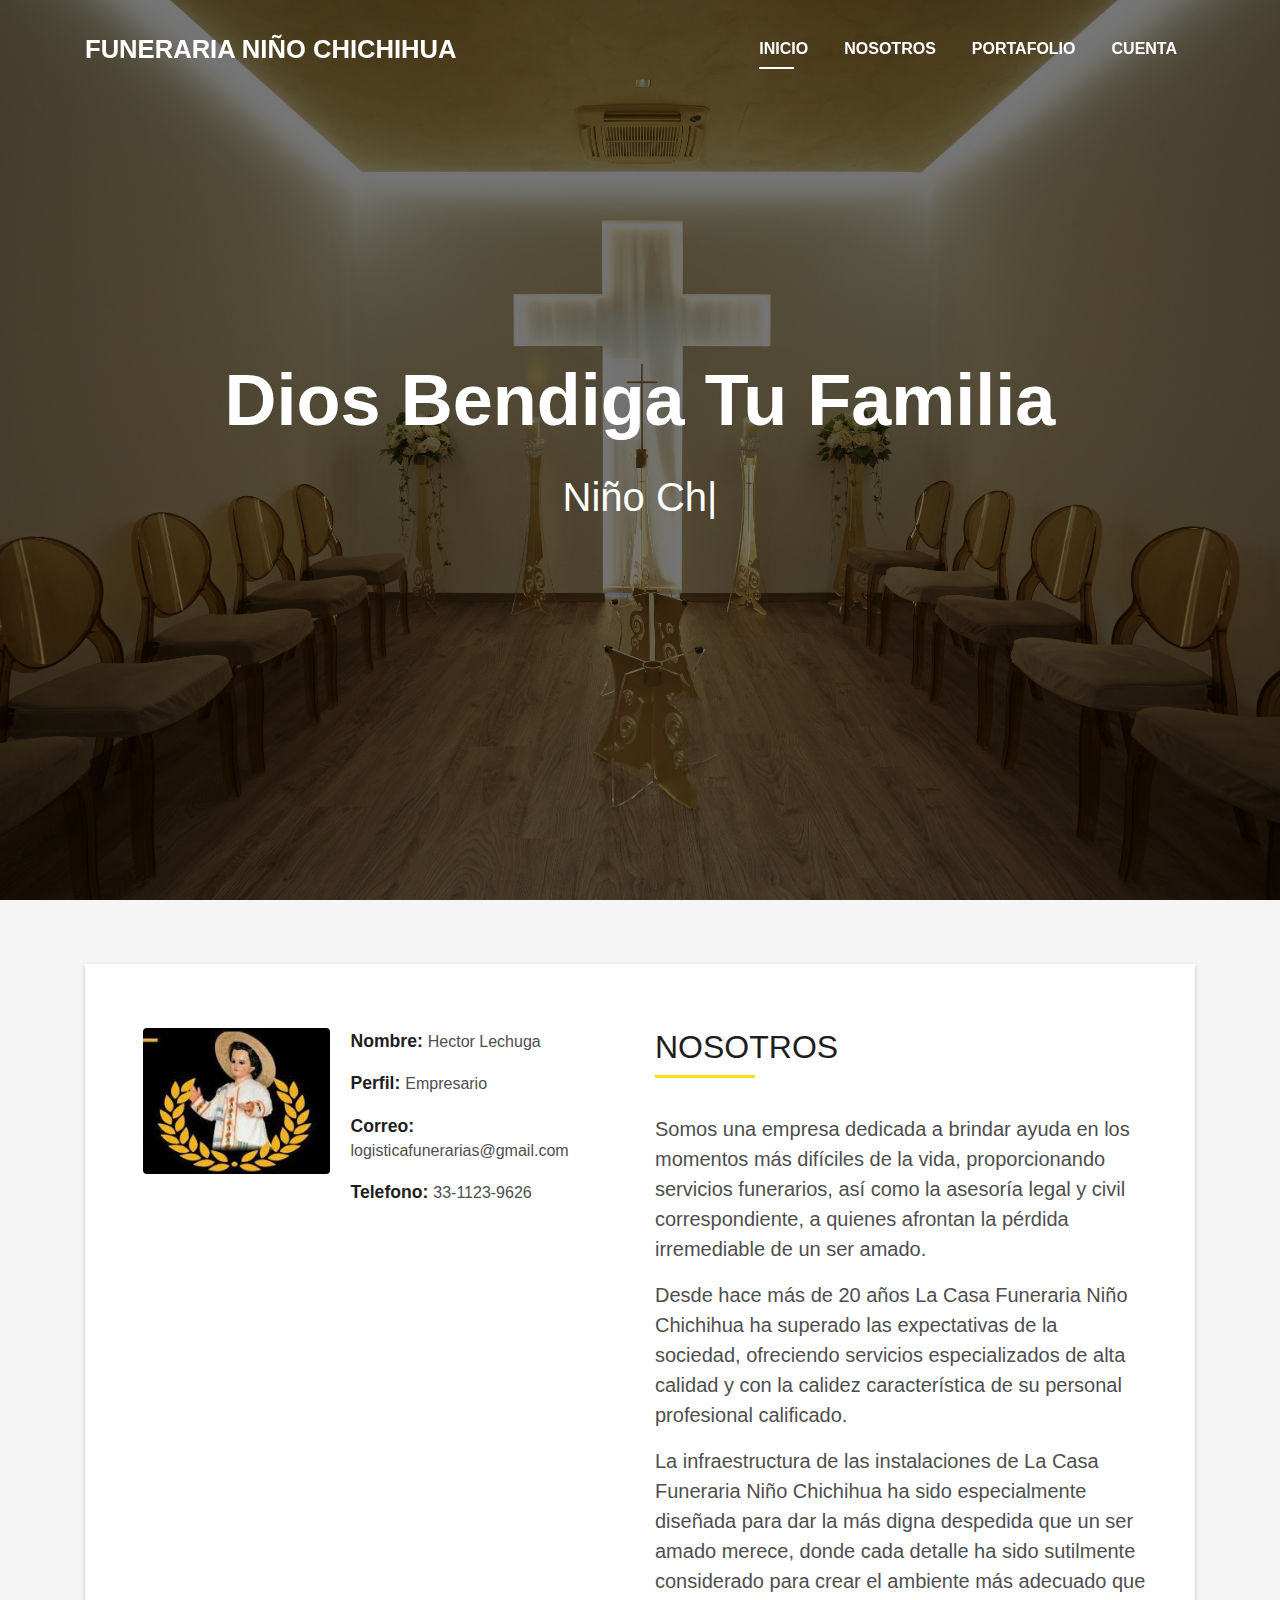
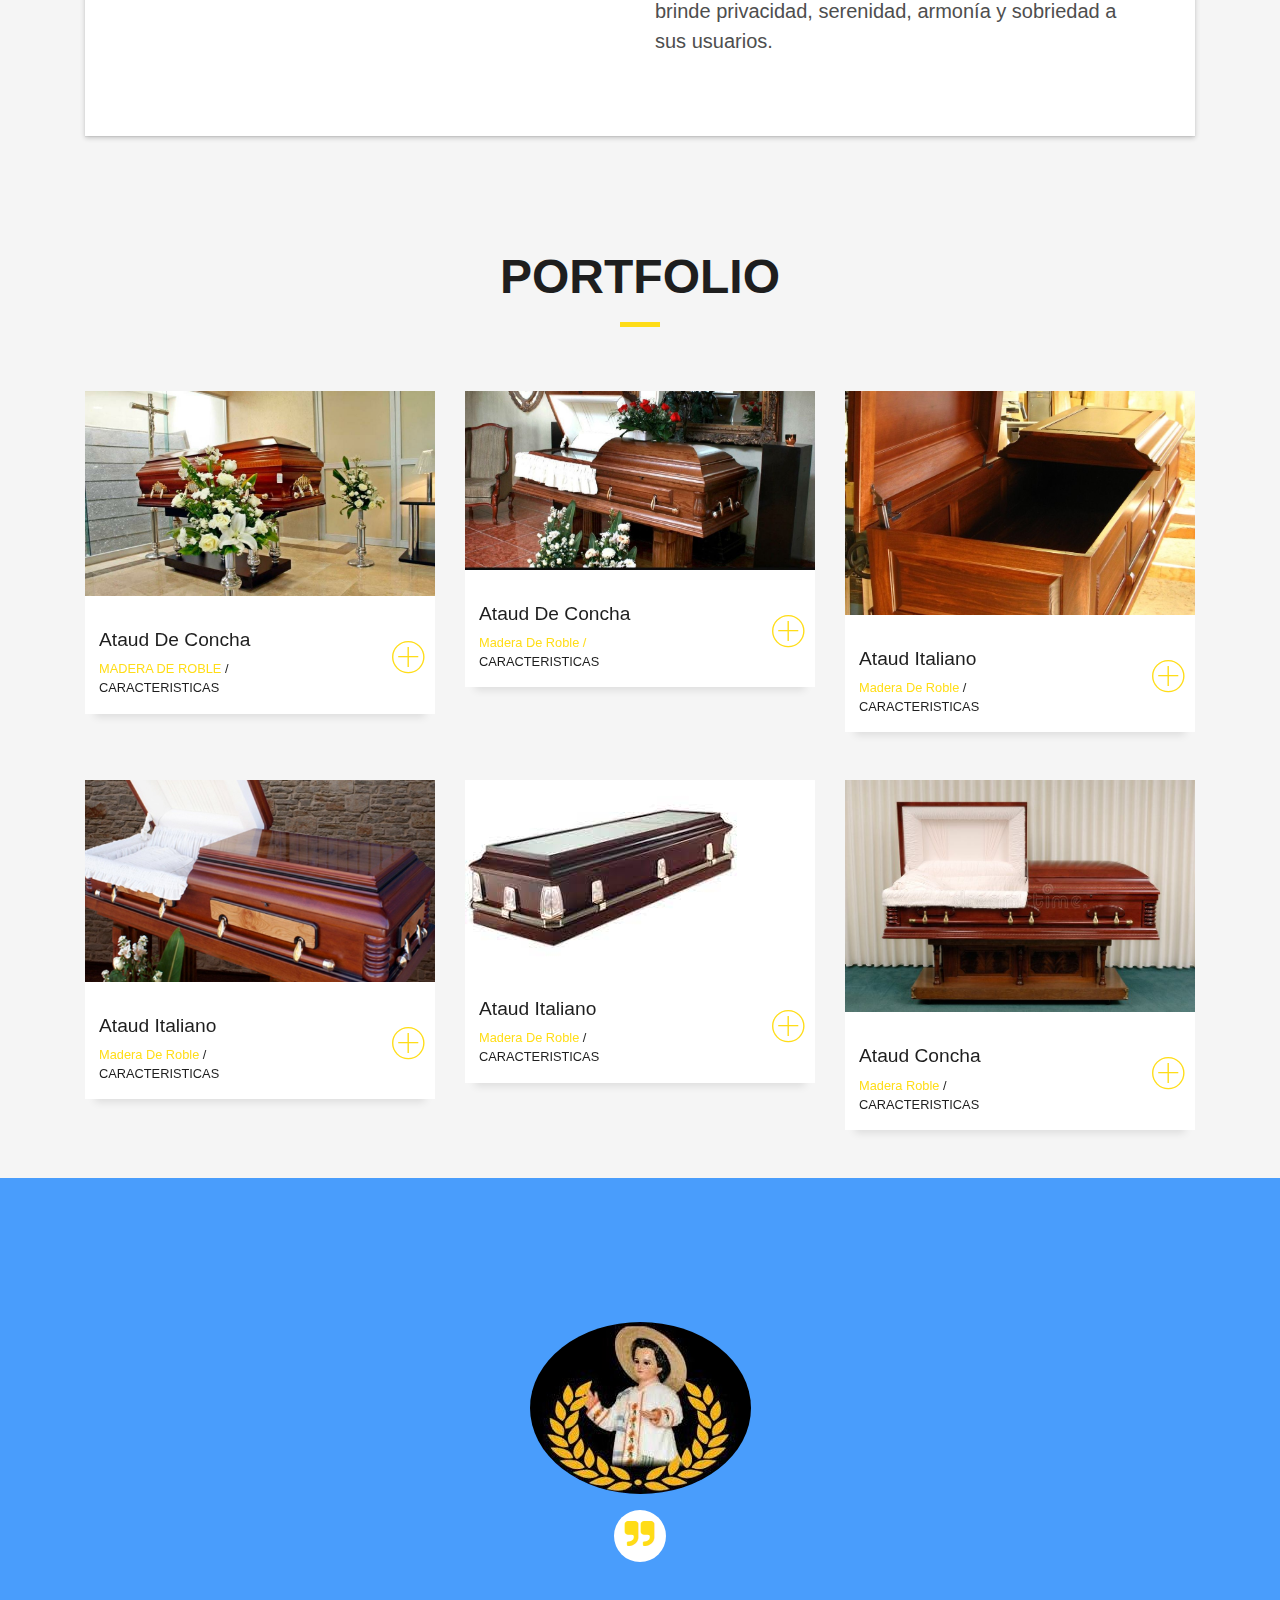
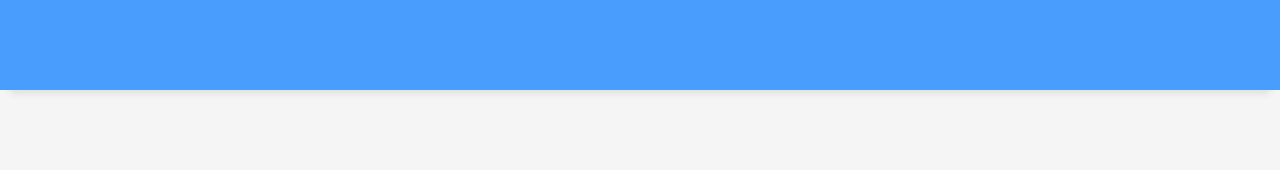
<file: index.html>
<!DOCTYPE html>
<html lang="en">
<head>
  <meta charset="utf-8">
  <title>Logistica Funeraria Niño Chichihua</title>
  <meta content="width=device-width, initial-scale=1.0" name="viewport">
  <meta content="" name="keywords">
  <meta content="" name="description">

  <!-- Favicons -->
  <link href="img/favicon.png" rel="icon">
  <link href="img/apple-touch-icon.png" rel="apple-touch-icon">

  <!-- Bootstrap CSS File -->
  <link href="lib/bootstrap/css/bootstrap.min.css" rel="stylesheet">

  <!-- Libraries CSS Files -->
  <link href="lib/font-awesome/css/font-awesome.min.css" rel="stylesheet">
  <link href="lib/animate/animate.min.css" rel="stylesheet">
  <link href="lib/ionicons/css/ionicons.min.css" rel="stylesheet">
  <link href="lib/owlcarousel/assets/owl.carousel.min.css" rel="stylesheet">
  <link href="lib/lightbox/css/lightbox.min.css" rel="stylesheet">

  <!-- Main Stylesheet File -->
  <link href="css/style.css" rel="stylesheet">
</head>

<body id="page-top">

  <!--/ Nav Star /-->
  <nav class="navbar navbar-b navbar-trans navbar-expand-md fixed-top" id="mainNav">
    <div class="container">
      <a class="navbar-brand js-scroll" href="#page-top">FUNERARIA NIÑO CHICHIHUA</a>
      <button class="navbar-toggler collapsed" type="button" data-toggle="collapse" data-target="#navbarDefault"
        aria-controls="navbarDefault" aria-expanded="false" aria-label="Toggle navigation">
        <span></span>
        <span></span>
        <span></span>
      </button>
      <div class="navbar-collapse collapse justify-content-end" id="navbarDefault">
        <ul class="navbar-nav">
          <li class="nav-item">
            <a class="nav-link js-scroll active" href="#home">INICIO</a>
          </li>
          <li class="nav-item">
            <a class="nav-link js-scroll" href="#about">NOSOTROS</a>
          </li>
          <li class="nav-item">
            <a class="nav-link js-scroll" href="#work">PORTAFOLIO</a>
          </li>
             <li class="nav-item">
              <a class="nav-link js-scroll" href="loginvista.html">CUENTA</a>
            </li>
          </li>
        </ul>
      </div>
    </div>
  </nav>
  <!--/ Nav End /-->

  <!--/ Intro Skew Star /-->
  <div id="home" class="intro route bg-image" style="background-image: url(imagenes/intro_fune.jpg)">
    <div class="overlay-itro"></div>
    <div class="intro-content display-table">
      <div class="table-cell">
        <div class="container">
          <!--<p class="display-6 color-d">Hello, world!</p>-->
          <h1 class="intro-title mb-4">Dios Bendiga Tu Familia</h1>
          <p class="intro-subtitle"><span class="text-slider-items">Niño Chichiua,Logistica,Funeraria,Logistica Funeraria Niño Chichiua</span><strong class="text-slider"></strong></p>
          <!-- <p class="pt-3"><a class="btn btn-primary btn js-scroll px-4" href="#about" role="button">Learn More</a></p> -->
        </div>
      </div>
    </div>
  </div>
  <!--/ Intro Skew End /-->

  <section id="about" class="about-mf sect-pt4 route">
    <div class="container">
      <div class="row">
        <div class="col-sm-12">
          <div class="box-shadow-full">
            <div class="row">
              <div class="col-md-6">
                <div class="row">
                  <div class="col-sm-6 col-md-5">
                    <div class="about-img">
                      <img src="imagenes/presentacion.jpg" class="img-fluid rounded b-shadow-a" alt="">
                    </div>
                  </div>
                  <div class="col-sm-6 col-md-7">
                    <div class="about-info">
                      <p><span class="title-s">Nombre: </span> <span>Hector Lechuga</span></p>
                      <p><span class="title-s">Perfil: </span> <span>Empresario</span></p>
                      <p><span class="title-s">Correo: </span> <span>logisticafunerarias@gmail.com</span></p>
                      <p><span class="title-s">Telefono: </span> <span>33-1123-9626</span></p>
                    </div>
                    
                  </div>
                </div>
                 
              </div>
              <div class="col-md-6">
                <div class="about-me pt-4 pt-md-0">
                  <div class="title-box-2">
                    <h5 class="title-left">
                      NOSOTROS
                    </h5>
                  </div>
                   <p class="lead">
                    Somos una empresa dedicada a brindar ayuda en los momentos más difíciles de la vida, proporcionando servicios funerarios, así como la asesoría legal y civil correspondiente, a quienes afrontan la pérdida irremediable de un ser amado.
                  </p>
                  <p class="lead">
                    Desde hace más de 20 años La Casa Funeraria Niño Chichihua ha superado las expectativas de la sociedad, ofreciendo servicios especializados de alta calidad y con la calidez característica de su personal profesional calificado.
                  </p>
                  <p class="lead">
                    La infraestructura de las instalaciones de La Casa Funeraria Niño Chichihua ha sido especialmente diseñada para dar la más digna despedida que un ser amado merece, donde cada detalle ha sido sutilmente considerado para crear el ambiente más adecuado que brinde privacidad, serenidad, armonía y sobriedad a sus usuarios.
                  </p>
                </div>
              </div>
            </div>
          </div>
        </div>
      </div>
    </div>
  </section>
  

  
  <!--/ Section Portfolio Star /-->
  <section id="work" class="portfolio-mf sect-pt4 route">
    <div class="container">
      <div class="row">
        <div class="col-sm-12">
          <div class="title-box text-center">
            <h3 class="title-a">
              Portfolio
            </h3>
            <p class="subtitle-a">
              
            </p>
            <div class="line-mf"></div>
          </div>
        </div>
      </div>
      <div class="row">
        <div class="col-md-4">
          <div class="work-box">
            <a href="imagenes/9.jpeg" data-lightbox="gallery-mf">
              
              <div class="work-img">
                <img src="imagenes/9.jpeg" alt="" class="img-fluid" >
                
              </div>
              <div class="work-content">
                <div class="row">
                  <div class="col-sm-8">
                    <h2 class="w-title">Ataud De Concha</h2>
                    <div class="w-more">
                      <span class="w-ctegory">MADERA DE ROBLE</span> / <span class="w-date"> <a href="paquete_1.html" target="_blank"> CARACTERISTICAS</a> <span class="w-date"></span>
                      
                    </div>
                  </div>
                  <div class="col-sm-4">
                    <div class="w-like">
                      <span class="ion-ios-plus-outline"></span>
                    </div>
                  </div>
                </div>
              </div>
            </a>
          </div>
        </div>
        <div class="col-md-4">
          <div class="work-box">
            <a href="imagenes/7.jpg" data-lightbox="gallery-mf" >
              <div class="work-img">
                <img src="imagenes/7.jpg" alt="" class="img-fluid" >
              </div>
              <div class="work-content">
                <div class="row">
                  <div class="col-sm-8">
                    <h2 class="w-title">Ataud De Concha</h2>
                    <div class="w-more">
                      <span class="w-ctegory">Madera De Roble /</span>  <a href="paquete_2.html" target="_blank"> CARACTERISTICAS</a> <span class="w-date"></span>  </span>
                    </div>
                  </div>
                  <div class="col-sm-4">
                    <div class="w-like">
                      <span class="ion-ios-plus-outline"></span>
                    </div>
                  </div>
                </div>
              </div>
            </a>
          </div>
        </div>
        <div class="col-md-4">
          <div class="work-box">
            <a href="imagenes/italiano.jpg" data-lightbox="gallery-mf">
              <div class="work-img">
                <img src="imagenes/italiano_1.jpg" alt="" class="img-fluid" > 
              </div>
              <div class="work-content">
                <div class="row">
                  <div class="col-sm-8">
                    <h2 class="w-title">Ataud Italiano</h2>
                    <div class="w-more">
                      <span class="w-ctegory">Madera De Roble</span> / <span class="w-date"> <a href="paquete_3.html" target="_blank"> CARACTERISTICAS</a></span>
                    </div>
                  </div>
                  <div class="col-sm-4">
                    <div class="w-like">
                      <span class="ion-ios-plus-outline"></span>
                    </div>
                  </div>
                </div>
              </div>
            </a>
          </div>
        </div>
        <div class="col-md-4">
          <div class="work-box">
            <a href="imagenes/italiano_2.jpg" data-lightbox="gallery-mf">
              <div class="work-img">
                <img src="imagenes/italiano_2_2.jpg" alt="" class="img-fluid">
              </div>
              <div class="work-content">
                <div class="row">
                  <div class="col-sm-8">
                    <h2 class="w-title">Ataud Italiano</h2>
                    <div class="w-more">
                      <span class="w-ctegory">Madera De Roble</span> / <span class="w-date"><a href="paquete_4.html" target="_blank"> CARACTERISTICAS</a></span>
                    </div>
                  </div>
                  <div class="col-sm-4">
                    <div class="w-like">
                      <span class="ion-ios-plus-outline"></span>
                    </div>
                  </div>
                </div>
              </div>
            </a>
          </div>
        </div>
        <div class="col-md-4">
          <div class="work-box">
            <a href="imagenes/italiano_3.jpg" data-lightbox="gallery-mf">
              <div class="work-img">
                <img src="imagenes/italiano_3.jpg" alt="" class="img-fluid">
              </div>
              <div class="work-content">
                <div class="row">
                  <div class="col-sm-8">
                    <h2 class="w-title">Ataud Italiano</h2>
                    <div class="w-more">
                      <span class="w-ctegory">Madera De Roble</span> / <span class="w-date"><a href="paquete_5.html" target="_blank"> CARACTERISTICAS</a></span>
                    </div>
                  </div>
                  <div class="col-sm-4">
                    <div class="w-like">
                      <span class="ion-ios-plus-outline"></span>
                    </div>
                  </div>
                </div>
              </div>
            </a>
          </div>
        </div>
        <div class="col-md-4">
          <div class="work-box">
            <a href="imagenes/concha.jpg" data-lightbox="gallery-mf">
              <div class="work-img">
                <img src="imagenes/concha.jpg" alt="" class="img-fluid">
              </div>
              <div class="work-content">
                <div class="row">
                  <div class="col-sm-8">
                    <h2 class="w-title">Ataud Concha</h2>
                    <div class="w-more">
                      <span class="w-ctegory">Madera Roble</span> / <span class="w-date"><a href="paquete_6.html" target="_blank"> CARACTERISTICAS</a></span>
                    </div>
                  </div>
                  <div class="col-sm-4">
                    <div class="w-like">
                      <span class="ion-ios-plus-outline"></span>
                    </div>
                  </div>
                </div>
              </div>
            </a>
          </div>
        </div>
        
      </div>
    </div>
  </section>
  <!--/ Section Portfolio End /-->

  <!--/ Section Testimonials Star /-->
  <div class="testimonials paralax-mf bg-image" style="background-image: url(img/overlay-bg.jpg)">
    <div class="overlay-mf"></div>
    <div class="container">
      
      <div class="row">
        <div class="col-md-12">
          <div id="testimonial-mf" class="owl-carousel owl-theme">
            <div class="testimonial-box">
              <div class="author-test">
                <img src="imagenes/presentacion.jpg" alt="" class="rounded-circle b-shadow-a">
                <span class="author"></span>
              </div>
              
              <div class="content-test">
                <p class="description lead">
                  
                </p>
                <span class="comit"><i class="fa fa-quote-right"></i></span>
              </div>
            </div>
            
          </div>
        </div>
      </div>
    </div>
  </div>

  
    <footer>
      <div class="container">
        <div class="row">
          <div class="col-sm-12">
            <div class="copyright-box">
              <p> </p>
              <div class="credits">
                
                 <a href="https://bootstrapmade.com/"> </a>
              </div>
            </div>
          </div>
        </div>
      </div>
    </footer>
  </section>
  <!--/ Section Contact-footer End /-->

  <a href="#" class="back-to-top"><i class="fa fa-chevron-up"></i></a>
  <div id="preloader"></div>

  <!-- JavaScript Libraries -->
  <script src="lib/jquery/jquery.min.js"></script>
  <script src="lib/jquery/jquery-migrate.min.js"></script>
  <script src="lib/popper/popper.min.js"></script>
  <script src="lib/bootstrap/js/bootstrap.min.js"></script>
  <script src="lib/easing/easing.min.js"></script>
  <script src="lib/counterup/jquery.waypoints.min.js"></script>
  <script src="lib/counterup/jquery.counterup.js"></script>
  <script src="lib/owlcarousel/owl.carousel.min.js"></script>
  <script src="lib/lightbox/js/lightbox.min.js"></script>
  <script src="lib/typed/typed.min.js"></script>
  <!-- Contact Form JavaScript File -->
  <script src="contactform/contactform.js"></script>

  <!-- Template Main Javascript File -->
  <script src="js/main.js"></script>

</body>
</html>
</file>
<file: css/style.css>
body {
  background-color: #f5f5f5;
  color: #4e4e4e;
}

h1,
h2,
h3,
h4,
h5,
h6 {
  color: #1e1e1e;
}

a {
  color: #1e1e1e;
  transition: all 0.5s ease-in-out;
}

a:hover {
  color: #ffd900e7;
  text-decoration: none;
  transition: all 0.5s ease-in-out;
}

.p-r {
  position: relative;
}

.color-a {
  color: #ffd900e7;
}

.color-d {
  color: #f5f5f5;
}

.color-text-a {
  color: #4e4e4e;
}

.box-shadow,
.paralax-mf,
.service-box,
.work-box,
.card-blog {
  box-shadow: 0 13px 8px -10px rgba(0, 0, 0, 0.1);
}

.box-shadow-a,
.button:hover {
  box-shadow: 0 0 0 4px #cde1f8;
}

.display-5 {
  font-size: 2.5rem;
  font-weight: 300;
  line-height: 1.1;
}

.display-6 {
  font-size: 2rem;
  font-weight: 300;
  line-height: 1.1;
}

.avatar {
  width: 32px;
  height: 32px;
  margin-right: 4px;
  overflow: hidden;
}

.bg-image {
  background-repeat: no-repeat;
  background-attachment: fixed;
  background-size: cover;
  background-position: center center;
}

.overlay-mf {
  background-color: #0078ff;
}

.overlay-mf {
  position: absolute;
  top: 0;
  left: 0px;
  padding: 0;
  height: 100%;
  width: 100%;
  opacity: .7;
}

.paralax-mf {
  position: relative;
  padding: 8rem 0;
}

.display-table {
  width: 100%;
  height: 100%;
  display: table;
}

.table-cell {
  display: table-cell;
  vertical-align: middle;
}

/*--/ Sections /--*/

.sect-4 {
  padding: 4rem 0;
}

.sect-pt4 {
  padding-top: 4rem;
}

.sect-mt4 {
  margin-top: 4rem;
}

/*--/ Title s /--*/

.title-s {
  font-weight: 600;
  color: #1e1e1e;
  font-size: 1.1rem;
}

/*--/ Title A /--*/

.title-box {
  margin-bottom: 4rem;
}

.title-a {
  font-size: 3rem;
  font-weight: bold;
  text-transform: uppercase;
}

.subtitle-a {
  color: #4e4e4e;
}

.line-mf {
  width: 40px;
  height: 5px;
  background-color: #ffd900e7;
  margin: 0 auto;
}

/*--/ Title Left /--*/

.title-box-2 {
  margin-bottom: 3rem;
}

.title-left {
  font-size: 2rem;
  position: relative;
}

.title-left:before {
  content: '';
  position: absolute;
  height: 3px;
  background-color: #ffd900e7;
  width: 100px;
  bottom: -12px;
}

/*------/ Box /------*/

.box-pl2 {
  padding-left: 2rem;
}

.box-shadow-full {
  padding: 3rem 1.25rem;
  position: relative;
  background-color: #fff;
  margin-bottom: 3rem;
  z-index: 2;
  box-shadow: 0 1px 1px 0 rgba(0, 0, 0, 0.06), 0 2px 5px 0 rgba(0, 0, 0, 0.2);
}

/*------/ Socials /------*/

.socials {
  padding: 1.5rem 0;
}

.socials ul li {
  display: inline-block;
}

.socials .ico-circle {
  height: 40px;
  width: 40px;
  font-size: 1.7rem;
  border-radius: 50%;
  line-height: 1.4;
  margin: 0 15px 0 0;
  box-shadow: 0 0 0 3px #ffd900e7;
  transition: all 500ms ease;
}

.socials .ico-circle:hover {
  background-color: #ffd900e7;
  color: #fff;
  box-shadow: 0 0 0 3px #cde1f8;
  transition: all 500ms ease;
}

/*------/ Ul resect /------*/

.ul-resect,
.socials ul,
.list-ico,
.blog-wrapper .post-meta ul,
.box-comments .list-comments,
.widget-sidebar .list-sidebar,
.widget-tags ul {
  list-style: none;
  padding-left: 0;
  margin-bottom: 0;
}

.list-ico {
  line-height: 2;
}

.list-ico span {
  color: #ffd900e7;
  margin-right: 10px;
}

/*------/ Ico Circle /------*/

.ico-circle {
  height: 100px;
  width: 100px;
  font-size: 2rem;
  border-radius: 50%;
  line-height: 1.55;
  margin: 0 auto;
  text-align: center;
  box-shadow: 0 0 0 10px #ffd900e7;
  display: block;
}

/*------/ Owl Carousel /------*/

.owl-theme .owl-dots {
  text-align: center;
  margin-top: 18px;
}

.owl-theme .owl-dots .owl-dot {
  display: inline-block;
}

.owl-theme .owl-dots .owl-dot span {
  width: 18px;
  height: 7px;
  margin: 5px 5px;
  background: #cde1f8;
  border: 0px solid #cde1f8;
  display: block;
  transition: all 0.6s ease-in-out;
  cursor: pointer;
}

.owl-theme .owl-dots .owl-dot:hover span {
  background-color: #cde1f8;
}

.owl-theme .owl-dots .owl-dot.active span {
  background-color: #1B1B1B;
  width: 25px;
}

/*--/ Scrolltop s /--*/

.scrolltop-mf {
  position: relative;
  display: none;
}

.scrolltop-mf span {
  z-index: 999;
  position: fixed;
  width: 42px;
  height: 42px;
  background-color: #ffd900e7;
  opacity: .7;
  font-size: 1.6rem;
  line-height: 1.5;
  text-align: center;
  color: #fff;
  top: auto;
  left: auto;
  right: 30px;
  bottom: 50px;
  cursor: pointer;
  border-radius: 50%;
}

/* Back to top button */

.back-to-top {
  position: fixed;
  display: none;
  background: #ffd900e7;
  color: #fff;
  width: 44px;
  height: 44px;
  text-align: center;
  line-height: 1;
  font-size: 16px;
  border-radius: 50%;
  right: 15px;
  bottom: 15px;
  transition: background 0.5s;
  z-index: 11;
}

.back-to-top i {
  padding-top: 12px;
  color: #fff;
}

/* Prelaoder */

#preloader {
  position: fixed;
  top: 0;
  left: 0;
  right: 0;
  bottom: 0;
  z-index: 9999;
  overflow: hidden;
  background: #fff;
}

#preloader:before {
  content: "";
  position: fixed;
  top: calc(50% - 30px);
  left: calc(50% - 30px);
  border: 6px solid #f2f2f2;
  border-top: 6px solid #ffd900e7;
  border-radius: 50%;
  width: 60px;
  height: 60px;
  -webkit-animation: animate-preloader 1s linear infinite;
  animation: animate-preloader 1s linear infinite;
}

@-webkit-keyframes animate-preloader {
  0% {
    -webkit-transform: rotate(0deg);
    transform: rotate(0deg);
  }

  100% {
    -webkit-transform: rotate(360deg);
    transform: rotate(360deg);
  }
}

@keyframes animate-preloader {
  0% {
    -webkit-transform: rotate(0deg);
    transform: rotate(0deg);
  }

  100% {
    -webkit-transform: rotate(360deg);
    transform: rotate(360deg);
  }
}

/*======================================
//--//-->   NAVBAR
======================================*/

.navbar-b {
  transition: all .5s ease-in-out;
  background-color: transparent;
  padding-top: 1.563rem;
  padding-bottom: 1.563rem;
}

.navbar-b.navbar-reduce {
  box-shadow: 0px 6px 9px 0px rgba(0, 0, 0, 0.06);
}

.navbar-b.navbar-trans .nav-item,
.navbar-b.navbar-reduce .nav-item {
  position: relative;
  padding-right: 10px;
  padding-left: 0;
}

.navbar-b.navbar-trans .nav-link,
.navbar-b.navbar-reduce .nav-link {
  color: #fff;
  text-transform: uppercase;
  font-weight: 600;
}

.navbar-b.navbar-trans .nav-link:before,
.navbar-b.navbar-reduce .nav-link:before {
  content: '';
  position: absolute;
  margin-left: 0px;
  width: 0%;
  bottom: 0;
  left: 0;
  height: 2px;
  transition: all 500ms ease;
}

.navbar-b.navbar-trans .nav-link:hover,
.navbar-b.navbar-reduce .nav-link:hover {
  color: #1B1B1B;
}

.navbar-b.navbar-trans .nav-link:hover:before,
.navbar-b.navbar-reduce .nav-link:hover:before {
  width: 35px;
}

.navbar-b.navbar-trans .show > .nav-link:before,
.navbar-b.navbar-trans .active > .nav-link:before,
.navbar-b.navbar-trans .nav-link.show:before,
.navbar-b.navbar-trans .nav-link.active:before,
.navbar-b.navbar-reduce .show > .nav-link:before,
.navbar-b.navbar-reduce .active > .nav-link:before,
.navbar-b.navbar-reduce .nav-link.show:before,
.navbar-b.navbar-reduce .nav-link.active:before {
  width: 35px;
}

.navbar-b.navbar-trans .nav-link:before {
  background-color: #fff;
}

.navbar-b.navbar-trans .nav-link:hover {
  color: #fff;
}

.navbar-b.navbar-trans .show > .nav-link,
.navbar-b.navbar-trans .active > .nav-link,
.navbar-b.navbar-trans .nav-link.show,
.navbar-b.navbar-trans .nav-link.active {
  color: #fff;
}

.navbar-b.navbar-reduce {
  transition: all .5s ease-in-out;
  background-color: #fff;
  padding-top: 15px;
  padding-bottom: 15px;
}

.navbar-b.navbar-reduce .nav-link {
  color: #ffd900e7;
}

.navbar-b.navbar-reduce .nav-link:before {
  background-color: #ffd900e7;
}

.navbar-b.navbar-reduce .nav-link:hover {
  color: #ffd900e7;
}

.navbar-b.navbar-reduce .show > .nav-link,
.navbar-b.navbar-reduce .active > .nav-link,
.navbar-b.navbar-reduce .nav-link.show,
.navbar-b.navbar-reduce .nav-link.active {
  color: #ffd900e7;
}

.navbar-b.navbar-reduce .navbar-brand {
  color: #ffd900e7;
}

.navbar-b.navbar-reduce .navbar-toggler span {
  background-color: #1B1B1B;
}

.navbar-b .navbar-brand {
  color: #fff;
  font-size: 1.6rem;
  font-weight: 600;
}

.navbar-b .navbar-nav .dropdown-item.show .dropdown-menu,
.navbar-b .dropdown.show .dropdown-menu,
.navbar-b .dropdown-btn.show .dropdown-menu {
  -webkit-transform: translate3d(0px, 0px, 0px);
  transform: translate3d(0px, 0px, 0px);
  visibility: visible !important;
}

.navbar-b .dropdown-menu {
  margin: 1.12rem 0 0;
  border-radius: 0;
}

.navbar-b .dropdown-menu .dropdown-item {
  padding: .7rem 1.7rem;
  transition: all 500ms ease;
}

.navbar-b .dropdown-menu .dropdown-item:hover {
  background-color: #ffd900e7;
  color: #fff;
  transition: all 500ms ease;
}

.navbar-b .dropdown-menu .dropdown-item.active {
  background-color: #ffd900e7;
}

/*--/ Hamburger Navbar /--*/

.navbar-toggler {
  position: relative;
}

.navbar-toggler:focus,
.navbar-toggler:active {
  outline: 0;
}

.navbar-toggler span {
  display: block;
  background-color: #fff;
  height: 3px;
  width: 25px;
  margin-top: 4px;
  margin-bottom: 4px;
  -webkit-transform: rotate(0deg);
  transform: rotate(0deg);
  left: 0;
  opacity: 1;
}

.navbar-toggler span:nth-child(1),
.navbar-toggler span:nth-child(3) {
  transition: -webkit-transform .35s ease-in-out;
  transition: transform .35s ease-in-out;
  transition: transform .35s ease-in-out, -webkit-transform .35s ease-in-out;
}

.navbar-toggler:not(.collapsed) span:nth-child(1) {
  position: absolute;
  left: 12px;
  top: 10px;
  -webkit-transform: rotate(135deg);
  transform: rotate(135deg);
  opacity: 0.9;
}

.navbar-toggler:not(.collapsed) span:nth-child(2) {
  height: 12px;
  visibility: hidden;
  background-color: transparent;
}

.navbar-toggler:not(.collapsed) span:nth-child(3) {
  position: absolute;
  left: 12px;
  top: 10px;
  -webkit-transform: rotate(-135deg);
  transform: rotate(-135deg);
  opacity: 0.9;
}

/*======================================
//--//-->   INTRO
======================================*/

.intro {
  height: 100vh;
  position: relative;
  color: #fff;
}

.intro .intro-content {
  text-align: center;
  position: absolute;
}

.intro .overlay-itro {
  background-color: rgba(0, 0, 0, 0.6);
  position: absolute;
  top: 0;
  left: 0px;
  padding: 0;
  height: 100%;
  width: 100%;
  opacity: .9;
}

.intro .intro-title {
  color: #fff;
  font-weight: 600;
  font-size: 3rem;
}

.intro .intro-subtitle {
  font-size: 1.5rem;
  font-weight: 300;
}

.intro .text-slider-items {
  display: none;
}

.intro-single {
  height: 350px;
}

.intro-single .intro-content {
  margin-top: 30px;
}

.intro-single .intro-title {
  text-transform: uppercase;
  font-size: 3rem;
}

.intro-single .breadcrumb {
  background-color: transparent;
  color: #ffd900e7;
}

.intro-single .breadcrumb .breadcrumb-item:before {
  color: #cde1f8;
}

.intro-single .breadcrumb .breadcrumb-item.active {
  color: #cde1f8;
}

.intro-single .breadcrumb a {
  color: #fff;
}

/*======================================
//--//-->   ABOUT
======================================*/

.about-mf .box-shadow-full {
  padding-top: 4rem;
  padding-bottom: 4rem;
}

.about-mf .about-img {
  margin-bottom: 2rem;
}

.about-mf .about-img img {
  margin-left: 10px;
}

.skill-mf span {
  color: #4e4e4e;
}

.skill-mf .progress {
  background-color: #cde1f8;
  margin: .5rem 0 1.2rem 0;
  border-radius: 0;
  height: .7rem;
}

.skill-mf .progress .progress-bar {
  height: .7rem;
  background-color: #ffd900e7;
}

/*======================================
//--//-->   SERVICES
======================================*/

.service-box {
  background-color: #fff;
  padding: 2.5rem 1.3rem;
  border-radius: 1rem;
  margin-bottom: 3rem;
}

.service-box:hover .ico-circle {
  transition: all 500ms ease;
  color: #fff;
  background-color: #ffd900e7;
  box-shadow: 0 0 0 10px #cde1f8;
}

.service-box .service-ico {
  margin-bottom: 1rem;
  color: #1e1e1e;
}

.service-box .ico-circle {
  transition: all 500ms ease;
  font-size: 4rem;
}

.service-box .s-title {
  font-size: 1.4rem;
  text-transform: uppercase;
  text-align: center;
  padding: .4rem 0;
}

.service-box .s-description {
  color: #4e4e4e;
}

/*======================================
//--//-->   COUNTER
======================================*/

.counter-box {
  color: #fff;
  text-align: center;
}

.counter-ico {
  margin-bottom: 1rem;
}

.counter-ico .ico-circle {
  height: 60px;
  width: 60px;
  line-height: 1.8;
  box-shadow: 0 0 0 10px #cde1f8;
}

.counter-num .counter {
  font-size: 2rem;
  margin-bottom: 0;
}

/*======================================
//--//-->   PORTFOLIO
======================================*/

.work-box {
  margin-bottom: 3rem;
  -webkit-backface-visibility: hidden;
  backface-visibility: hidden;
  background-color: #fff;
}

.work-box:hover img {
  -webkit-transform: scale(1.3);
  transform: scale(1.3);
}

.work-img {
  display: block;
  overflow: hidden;
  
}

.work-img img {
  transition: all 1s;
}

.work-content {
  padding: 2rem 3% 1rem 4%;
}

.work-content .w-more {
  color: #4e4e4e;
  font-size: .8rem;
}

.work-content .w-more .w-ctegory {
  color: #ffd900e7;
}

.work-content .w-like {
  font-size: 2.5rem;
  color: #ffd900e7;
  float: right;
}

.work-content .w-like a {
  color: #ffd900e7;
}

.work-content .w-like .num-like {
  font-size: .7rem;
}

.w-title {
  font-size: 1.2rem;
}

/*======================================
//--//-->   TESTIMONIALS
======================================*/

.testimonials .owl-carousel .owl-item img {
  width: auto;
}

.testimonial-box {
  color: #fff;
  text-align: center;
}

.testimonial-box .author-test {
  margin-top: 1rem;
}

.testimonial-box .author-test img {
  margin: 0 auto;
}

.testimonial-box .author {
  color: #fff;
  text-transform: uppercase;
  font-weight: 600;
  margin: 1rem 0;
  display: block;
  font-size: 1.4rem;
}

.testimonial-box .comit {
  font-size: 2rem;
  color: #ffd900e7;
  background-color: #fff;
  width: 52px;
  height: 52px;
  display: block;
  margin: 0 auto;
  border-radius: 50%;
  line-height: 1.6;
}

/*======================================
//--//-->   BLOG
======================================*/

.card-blog .card-body {
  position: relative;
}

.card-blog .card-category-box {
  position: absolute;
  text-align: center;
  top: -16px;
  left: 15px;
  right: 15px;
  line-height: 25px;
  overflow: hidden;
}

.card-blog .card-category {
  display: inline-block;
  color: #fff;
  padding: 0 15px 5px;
  overflow: hidden;
  background-color: #ffd900e7;
  border-radius: 4px;
}

.card-blog .card-category .category {
  color: #fff;
  display: inline-block;
  text-transform: uppercase;
  font-size: .7rem;
  letter-spacing: .1px;
  margin-bottom: 0;
}

.card-blog .card-title {
  font-size: 1.3rem;
  margin-top: .6rem;
}

.card-blog .card-description {
  color: #4e4e4e;
}

.card-blog .post-author {
  display: inline-block;
}

.card-blog .post-date {
  color: #4e4e4e;
  display: inline-block;
  float: right;
}

/*======================================
//--//-->   BLOG-SINGLE
======================================*/

.post-box,
.form-comments,
.box-comments,
.widget-sidebar {
  padding: 2rem;
  background-color: #fff;
  margin-bottom: 3rem;
}

.blog-wrapper .article-title {
  font-size: 1.5rem;
}

.blog-wrapper .post-meta {
  margin: 1rem 0;
}

.blog-wrapper .post-meta ul {
  border-left: 4px solid #ffd900e7;
  margin-top: 1rem;
}

.blog-wrapper .post-meta ul li {
  display: inline-block;
  margin-left: 15px;
}

.blog-wrapper .post-meta ul a {
  color: #ffd900e7;
}

.blog-wrapper .post-meta ul span {
  color: #1e1e1e;
}

.blog-wrapper .blockquote {
  border-left: 4px solid #ffd900e7;
  padding: 18px;
  font-style: italic;
}

/*------/ Comments /------*/

.box-comments .list-comments li {
  padding-bottom: 40px;
}

.box-comments .list-comments .comment-avatar {
  display: table-cell;
  vertical-align: top;
}

.box-comments .list-comments .comment-avatar img {
  width: 80px;
  height: 80px;
}

.box-comments .list-comments .comment-author {
  font-size: 1.3rem;
}

.box-comments .list-comments .comment-details {
  display: table-cell;
  vertical-align: top;
  padding-left: 25px;
}

.box-comments .list-comments a {
  color: #ffd900e7;
}

.box-comments .list-comments span {
  color: #1e1e1e;
  font-style: italic;
}

.box-comments .comment-children {
  margin-left: 40px;
}

/*------/ Sidebar /------*/

.widget-sidebar .sidebar-title {
  font-size: 1.6rem;
  font-weight: 600;
  border-left: 5px solid #ffd900e7;
  padding-left: 15px;
  text-transform: uppercase;
  margin-bottom: 1.5rem;
}

.widget-sidebar .list-sidebar li {
  position: relative;
  padding: 6px 0 6px 24px;
}

.widget-sidebar .list-sidebar li:before {
  position: absolute;
  content: "";
  width: 10px;
  height: 1px;
  left: 0;
  background-color: #ffd900e7;
  top: 20px;
}

.sidebar-search input {
  background-color: #fff;
  border-radius: 0;
  transition: all 0.5s ease-in-out;
}

.sidebar-search .btn-search {
  background-color: #ffd900e7;
  border-color: #ffd900e7;
  border-radius: 0;
  padding-left: 20px;
  padding-right: 20px;
}

.widget-tags ul li {
  display: inline-block;
  background-color: #ffd900e7;
  padding: .2rem .6rem;
  margin-bottom: .5rem;
  border-radius: 15px;
}

.widget-tags ul li a {
  color: #fff;
}

/*======================================
//--//-->   CONTACT
======================================*/

.footer-paralax {
  padding: 4rem 0 0 0;
}

.contact-mf {
  margin-top: 4rem;
}

/*======================================
//--//-->   FOOTER
======================================*/

footer {
  text-align: center;
  color: #fff;
  padding-bottom: 4rem;
}

footer .copyright {
  margin-bottom: .3rem;
}

footer .credits {
  margin-bottom: 0;
}

footer .credits a {
  color: #fff;
}

/*======================================
//--//-->   CONtaCT FORM
======================================*/

#sendmessage {
  color: #ffd900e7;
  border: 1px solid #ffd900e7;
  display: none;
  text-align: center;
  padding: 15px;
  font-weight: 600;
  margin-bottom: 15px;
}

#errormessage {
  color: red;
  display: none;
  border: 1px solid red;
  text-align: center;
  padding: 15px;
  font-weight: 600;
  margin-bottom: 15px;
}

#sendmessage.show,
#errormessage.show,
.show {
  display: block;
}

.validation {
  color: red;
  display: none;
  margin: 0 0 20px;
  font-weight: 400;
  font-size: 13px;
}

/*======================================
//--//-->   BUTTON
======================================*/

.button {
  display: inline-block;
  padding: .3rem .6rem;
  text-align: center;
  vertical-align: middle;
  -webkit-user-select: none;
  -moz-user-select: none;
  -ms-user-select: none;
  user-select: none;
  font-size: 1rem;
  border-radius: .3rem;
  border: 1px solid transparent;
  transition: all 500ms ease;
  cursor: pointer;
}

.button:focus {
  outline: 0;
}

.button:hover {
  background-color: #ffd900e7;
  color: #fff;
  transition: all 500ms ease;
}

.button-a {
  background-color: #ffd900e7;
  color: #fff;
  border-color: #cde1f8;
}

.button-big {
  padding: .9rem 2.3rem;
  font-size: 1.2rem;
}

.button-rouded {
  border-radius: 5rem;
}

.btn-lg {
  padding: .5rem 1rem;
  font-size: 1.25rem;
  line-height: 1.5;
  border-radius: .3rem;
}

@media (min-width: 577px) {
  .counter-box {
    margin-bottom: 1.8rem;
  }
}

@media (min-width: 767px) {
  .about-mf .box-pl2 {
    margin-top: 3rem;
    padding-left: 0rem;
  }

  .card-blog {
    margin-bottom: 3rem;
  }

  .contact-mf .box-pl2 {
    margin-top: 3rem;
    padding-left: 0rem;
  }
}

@media (min-width: 768px) {
  .box-shadow-full {
    padding: 3rem;
  }

  .navbar-b.navbar-trans .nav-item,
  .navbar-b.navbar-reduce .nav-item {
    padding-left: 10px;
  }

  .navbar-b.navbar-trans .nav-link:before,
  .navbar-b.navbar-reduce .nav-link:before {
    margin-left: 18px;
  }

  .intro .intro-title {
    font-size: 4.5rem;
  }

  .intro .intro-subtitle {
    font-size: 2.5rem;
  }

  .intro-single .intro-title {
    font-size: 3.5rem;
  }

  .testimonial-box .description {
    padding: 0 5rem;
  }

  .post-box,
  .form-comments,
  .box-comments,
  .widget-sidebar {
    padding: 3rem;
  }

  .blog-wrapper .article-title {
    font-size: 1.9rem;
  }

  .box-comments .list-comments .comment-author {
    font-size: 1.5rem;
  }
}

@media (min-width: 992px) {
  .testimonial-box .description {
    padding: 0 8rem;
  }
}

@media (min-width: 1200px) {
  .testimonial-box .description {
    padding: 0 13rem;
  }
}

@media (max-width: 768px) {
  .back-to-top {
    bottom: 15px;
  }
}
</file>
